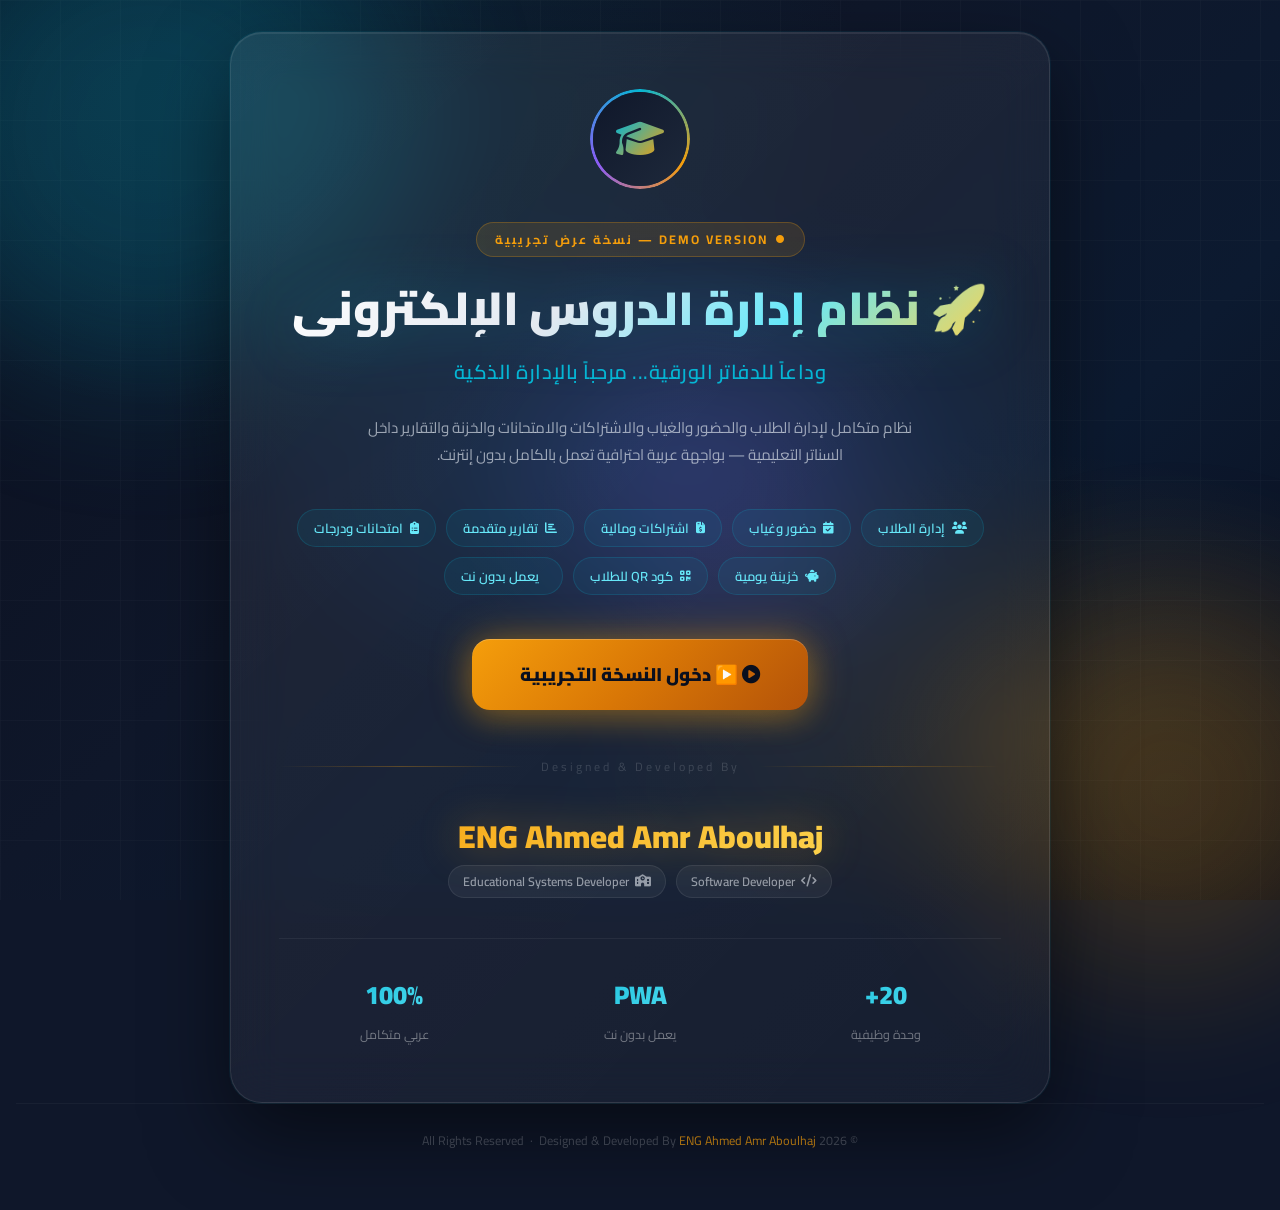
<file: demo-landing.html>
<!DOCTYPE html>
<html lang="ar" dir="rtl">
<head>
    <meta charset="UTF-8">
    <meta name="viewport" content="width=device-width, initial-scale=1.0">
    <title>نظام إدارة الدروس الإلكتروني — نسخة تجريبية</title>
    <link rel="preconnect" href="https://fonts.googleapis.com">
    <link rel="preconnect" href="https://fonts.gstatic.com" crossorigin>
    <link href="https://fonts.googleapis.com/css2?family=Cairo:wght@300;400;600;700;900&family=Tajawal:wght@300;400;700;900&display=swap" rel="stylesheet">
    <link rel="stylesheet" href="https://cdnjs.cloudflare.com/ajax/libs/font-awesome/6.5.0/css/all.min.css">

    <style>
        *, *::before, *::after { box-sizing: border-box; margin: 0; padding: 0; }

        :root {
            --gold:    #f59e0b;
            --gold-lt: #fcd34d;
            --cyan:    #06b6d4;
            --cyan-lt: #67e8f9;
            --navy:    #0f172a;
            --navy-2:  #1e293b;
            --navy-3:  #0f3460;
            --glass:   rgba(255,255,255,0.05);
            --glass-b: rgba(255,255,255,0.10);
            --border:  rgba(255,255,255,0.08);
        }

        html, body {
            min-height: 100vh;
            font-family: 'Cairo', 'Tajawal', sans-serif;
            background: var(--navy);
            color: #e2e8f0;
            overflow-x: hidden;
        }

        /* ── Animated Background ───────────────────────────── */
        .bg-layer {
            position: fixed; inset: 0; z-index: 0;
            background:
                radial-gradient(ellipse 80% 60% at 20% 10%, rgba(6,182,212,0.12) 0%, transparent 60%),
                radial-gradient(ellipse 60% 50% at 80% 80%, rgba(245,158,11,0.10) 0%, transparent 60%),
                radial-gradient(ellipse 50% 40% at 50% 50%, rgba(15,52,96,0.6) 0%, transparent 70%),
                linear-gradient(135deg, #0a0f1e 0%, #0f172a 40%, #0c1a30 70%, #0a0f1e 100%);
        }

        /* floating orbs */
        .orb {
            position: fixed;
            border-radius: 50%;
            filter: blur(80px);
            opacity: 0.18;
            animation: floatOrb 12s ease-in-out infinite;
            pointer-events: none; z-index: 0;
        }
        .orb-1 { width: 500px; height: 500px; top: -120px; left: -100px; background: #06b6d4; animation-delay: 0s; }
        .orb-2 { width: 380px; height: 380px; bottom: -80px; right: -80px; background: #f59e0b; animation-delay: -4s; }
        .orb-3 { width: 280px; height: 280px; top: 40%; left: 45%; background: #8b5cf6; animation-delay: -8s; }

        @keyframes floatOrb {
            0%, 100% { transform: translate(0, 0) scale(1); }
            33%       { transform: translate(30px, -40px) scale(1.06); }
            66%       { transform: translate(-20px, 30px) scale(0.95); }
        }

        /* ── Grid Lines ─────────────────────────────────────── */
        .grid-lines {
            position: fixed; inset: 0; z-index: 0; opacity: 0.04;
            background-image:
                linear-gradient(rgba(255,255,255,0.6) 1px, transparent 1px),
                linear-gradient(90deg, rgba(255,255,255,0.6) 1px, transparent 1px);
            background-size: 60px 60px;
        }

        /* ── Main Container ──────────────────────────────────── */
        .container {
            position: relative; z-index: 10;
            min-height: 100vh;
            display: flex; flex-direction: column;
            align-items: center; justify-content: center;
            padding: 2rem 1rem;
            gap: 0;
        }

        /* ── Hero Card ───────────────────────────────────────── */
        .hero-card {
            width: 100%; max-width: 820px;
            background: linear-gradient(135deg, rgba(255,255,255,0.07) 0%, rgba(255,255,255,0.03) 100%);
            border: 1px solid rgba(255,255,255,0.10);
            border-radius: 32px;
            padding: 3.5rem 3rem;
            text-align: center;
            backdrop-filter: blur(24px);
            -webkit-backdrop-filter: blur(24px);
            box-shadow:
                0 0 0 1px rgba(6,182,212,0.08),
                0 32px 80px rgba(0,0,0,0.5),
                inset 0 1px 0 rgba(255,255,255,0.08);
            animation: cardIn 0.9s cubic-bezier(0.22,1,0.36,1) both;
        }

        @keyframes cardIn {
            from { opacity: 0; transform: translateY(40px) scale(0.97); }
            to   { opacity: 1; transform: translateY(0) scale(1); }
        }

        /* ── Logo / Icon ─────────────────────────────────────── */
        .logo-ring {
            width: 100px; height: 100px;
            margin: 0 auto 2rem;
            position: relative;
            display: flex; align-items: center; justify-content: center;
        }
        .logo-ring::before {
            content: '';
            position: absolute; inset: 0;
            border-radius: 50%;
            background: conic-gradient(from 0deg, #06b6d4, #f59e0b, #8b5cf6, #06b6d4);
            animation: rotateBorder 4s linear infinite;
            padding: 3px;
            -webkit-mask: linear-gradient(#fff 0 0) content-box, linear-gradient(#fff 0 0);
            mask: linear-gradient(#fff 0 0) content-box, linear-gradient(#fff 0 0);
            -webkit-mask-composite: xor; mask-composite: exclude;
        }
        .logo-ring::after {
            content: '';
            position: absolute; inset: 3px;
            border-radius: 50%;
            background: linear-gradient(135deg, #0f172a, #1e293b);
        }
        .logo-icon {
            position: relative; z-index: 2;
            font-size: 2.4rem;
            background: linear-gradient(135deg, #06b6d4, #f59e0b);
            -webkit-background-clip: text; -webkit-text-fill-color: transparent;
            background-clip: text;
        }
        @keyframes rotateBorder { to { transform: rotate(360deg); } }

        /* ── Headline ────────────────────────────────────────── */
        .badge-demo {
            display: inline-flex; align-items: center; gap: 8px;
            background: rgba(245,158,11,0.12);
            border: 1px solid rgba(245,158,11,0.25);
            color: var(--gold);
            border-radius: 50px;
            padding: 5px 18px;
            font-size: 0.78rem;
            font-weight: 700;
            letter-spacing: 2px;
            text-transform: uppercase;
            margin-bottom: 1.4rem;
            animation: pulse 3s ease infinite;
        }
        @keyframes pulse {
            0%,100% { box-shadow: 0 0 0 0 rgba(245,158,11,0.2); }
            50%      { box-shadow: 0 0 0 8px rgba(245,158,11,0); }
        }

        .main-title {
            font-size: clamp(1.8rem, 4vw, 2.9rem);
            font-weight: 900;
            line-height: 1.25;
            margin-bottom: 1rem;
            background: linear-gradient(135deg, #ffffff 0%, #e2e8f0 40%, #67e8f9 70%, #fcd34d 100%);
            -webkit-background-clip: text; -webkit-text-fill-color: transparent;
            background-clip: text;
            filter: drop-shadow(0 0 30px rgba(6,182,212,0.3));
        }

        .sub-title {
            font-size: clamp(1rem, 2.5vw, 1.25rem);
            font-weight: 600;
            color: var(--cyan);
            margin-bottom: 1.5rem;
            letter-spacing: 0.5px;
        }

        .description {
            font-size: 0.95rem;
            color: rgba(226,232,240,0.65);
            line-height: 1.8;
            max-width: 580px;
            margin: 0 auto 2.5rem;
        }

        /* ── Features Pills ──────────────────────────────────── */
        .features {
            display: flex; flex-wrap: wrap; gap: 10px;
            justify-content: center;
            margin-bottom: 2.8rem;
        }
        .feature-pill {
            display: flex; align-items: center; gap: 7px;
            background: rgba(6,182,212,0.08);
            border: 1px solid rgba(6,182,212,0.18);
            color: var(--cyan-lt);
            border-radius: 50px;
            padding: 6px 16px;
            font-size: 0.82rem;
            font-weight: 600;
            transition: all 0.25s;
        }
        .feature-pill:hover {
            background: rgba(6,182,212,0.15);
            border-color: rgba(6,182,212,0.4);
            transform: translateY(-2px);
        }
        .feature-pill i { font-size: 0.75rem; }

        /* ── CTA Button ──────────────────────────────────────── */
        .cta-btn {
            display: inline-flex; align-items: center; gap: 14px;
            background: linear-gradient(135deg, #f59e0b 0%, #d97706 50%, #b45309 100%);
            color: #0a0f1e;
            border: none;
            border-radius: 18px;
            padding: 18px 48px;
            font-size: 1.15rem;
            font-weight: 900;
            font-family: 'Cairo', sans-serif;
            cursor: pointer;
            text-decoration: none;
            position: relative;
            overflow: hidden;
            transition: all 0.3s cubic-bezier(0.22,1,0.36,1);
            box-shadow:
                0 0 40px rgba(245,158,11,0.4),
                0 8px 30px rgba(245,158,11,0.2),
                inset 0 1px 0 rgba(255,255,255,0.2);
            animation: ctaPulse 3s ease-in-out infinite;
        }
        .cta-btn::before {
            content: '';
            position: absolute;
            top: -50%; left: -60%;
            width: 40%; height: 200%;
            background: rgba(255,255,255,0.15);
            transform: skewX(-20deg);
            transition: left 0.5s;
        }
        .cta-btn:hover::before { left: 120%; }
        .cta-btn:hover {
            transform: translateY(-4px) scale(1.03);
            box-shadow:
                0 0 60px rgba(245,158,11,0.6),
                0 16px 50px rgba(245,158,11,0.3),
                inset 0 1px 0 rgba(255,255,255,0.3);
        }
        .cta-btn:active { transform: translateY(-1px) scale(1.01); }
        @keyframes ctaPulse {
            0%,100% { box-shadow: 0 0 40px rgba(245,158,11,0.4), 0 8px 30px rgba(245,158,11,0.2); }
            50%      { box-shadow: 0 0 60px rgba(245,158,11,0.6), 0 8px 40px rgba(245,158,11,0.3); }
        }

        /* ── Divider ─────────────────────────────────────────── */
        .divider {
            display: flex; align-items: center; gap: 18px;
            margin: 2.8rem 0 2.4rem;
            color: rgba(255,255,255,0.15);
            font-size: 0.75rem;
            letter-spacing: 3px;
        }
        .divider-line { flex: 1; height: 1px; background: linear-gradient(90deg, transparent, rgba(245,158,11,0.3), transparent); }

        /* ── Developer Credit ────────────────────────────────── */
        .dev-section {
            text-align: center;
        }
        .dev-label {
            font-size: 0.72rem;
            letter-spacing: 3px;
            color: rgba(255,255,255,0.3);
            text-transform: uppercase;
            margin-bottom: 1rem;
        }
        .dev-name {
            font-size: clamp(1.4rem, 3.5vw, 2rem);
            font-weight: 900;
            line-height: 1.2;
            background: linear-gradient(135deg, #f59e0b 0%, #fcd34d 40%, #f59e0b 70%, #d97706 100%);
            background-size: 200% 200%;
            -webkit-background-clip: text; -webkit-text-fill-color: transparent;
            background-clip: text;
            animation: shimmer 4s ease infinite;
            filter: drop-shadow(0 0 20px rgba(245,158,11,0.4));
            margin-bottom: 0.5rem;
        }
        @keyframes shimmer {
            0%   { background-position: 0% 50%; }
            50%  { background-position: 100% 50%; }
            100% { background-position: 0% 50%; }
        }
        .dev-role {
            display: flex; align-items: center; justify-content: center; gap: 10px; flex-wrap: wrap;
            margin-top: 0.6rem;
        }
        .dev-role-tag {
            display: inline-flex; align-items: center; gap: 6px;
            background: rgba(255,255,255,0.05);
            border: 1px solid rgba(255,255,255,0.08);
            border-radius: 50px;
            padding: 4px 14px;
            font-size: 0.78rem;
            color: rgba(226,232,240,0.6);
            font-weight: 600;
        }

        /* ── Stats Row ───────────────────────────────────────── */
        .stats-row {
            display: grid; grid-template-columns: repeat(3, 1fr);
            gap: 16px;
            margin: 2.5rem 0 0;
            border-top: 1px solid rgba(255,255,255,0.06);
            padding-top: 2rem;
        }
        .stat-item { text-align: center; }
        .stat-num {
            font-size: 1.6rem; font-weight: 900;
            background: linear-gradient(135deg, var(--cyan), var(--cyan-lt));
            -webkit-background-clip: text; -webkit-text-fill-color: transparent;
            background-clip: text;
            display: block;
        }
        .stat-label { font-size: 0.78rem; color: rgba(255,255,255,0.4); margin-top: 4px; }

        /* ── Bottom Footer ───────────────────────────────────── */
        .page-footer {
            position: relative; z-index: 10;
            text-align: center;
            padding: 1.6rem 1rem;
            color: rgba(255,255,255,0.2);
            font-size: 0.78rem;
            border-top: 1px solid rgba(255,255,255,0.04);
            width: 100%;
        }
        .page-footer span { color: var(--gold); opacity: 0.7; }

        /* ── Responsive ──────────────────────────────────────── */
        @media (max-width: 600px) {
            .hero-card { padding: 2.2rem 1.4rem; border-radius: 22px; }
            .cta-btn { padding: 15px 32px; font-size: 1rem; }
            .stats-row { grid-template-columns: repeat(3,1fr); gap: 10px; }
            .stat-num { font-size: 1.3rem; }
        }

        /* ── Spinner on enter ────────────────────────────────── */
        .loading-enter { display: none; }
        .cta-btn.loading .cta-text { display: none; }
        .cta-btn.loading .loading-enter { display: inline-flex; align-items: center; gap: 10px; }
        .spin { animation: spin 0.8s linear infinite; display: inline-block; }
        @keyframes spin { to { transform: rotate(360deg); } }
    </style>
</head>

<body>
    <!-- Background layers -->
    <div class="bg-layer"></div>
    <div class="grid-lines"></div>
    <div class="orb orb-1"></div>
    <div class="orb orb-2"></div>
    <div class="orb orb-3"></div>

    <!-- Main Content -->
    <div class="container">

        <div class="hero-card">

            <!-- Logo Ring -->
            <div class="logo-ring">
                <i class="fas fa-graduation-cap logo-icon"></i>
            </div>

            <!-- Demo Badge -->
            <div class="badge-demo">
                <i class="fas fa-circle" style="font-size:8px; animation: pulse 1s ease infinite;"></i>
                Demo Version — نسخة عرض تجريبية
            </div>

            <!-- Main Headline -->
            <h1 class="main-title">🚀 نظام إدارة الدروس الإلكتروني</h1>
            <p class="sub-title">وداعاً للدفاتر الورقية... مرحباً بالإدارة الذكية</p>

            <p class="description">
                نظام متكامل لإدارة الطلاب والحضور والغياب والاشتراكات والامتحانات
                والخزنة والتقارير داخل السناتر التعليمية — بواجهة عربية احترافية
                تعمل بالكامل بدون إنترنت.
            </p>

            <!-- Feature Pills -->
            <div class="features">
                <div class="feature-pill"><i class="fas fa-users"></i> إدارة الطلاب</div>
                <div class="feature-pill"><i class="fas fa-calendar-check"></i> حضور وغياب</div>
                <div class="feature-pill"><i class="fas fa-file-invoice-dollar"></i> اشتراكات ومالية</div>
                <div class="feature-pill"><i class="fas fa-chart-bar"></i> تقارير متقدمة</div>
                <div class="feature-pill"><i class="fas fa-clipboard-list"></i> امتحانات ودرجات</div>
                <div class="feature-pill"><i class="fas fa-piggy-bank"></i> خزينة يومية</div>
                <div class="feature-pill"><i class="fas fa-qrcode"></i> كود QR للطلاب</div>
                <div class="feature-pill"><i class="fas fa-wifi-slash"></i> يعمل بدون نت</div>
            </div>

            <!-- CTA Button -->
            <a href="index.html" class="cta-btn" onclick="handleEnter(this)" id="enterBtn">
                <span class="cta-text">
                    <i class="fas fa-play-circle"></i>
                    ▶️ دخول النسخة التجريبية
                </span>
                <span class="loading-enter">
                    <i class="fas fa-circle-notch spin"></i>
                    جاري التحميل...
                </span>
            </a>

            <!-- Divider -->
            <div class="divider">
                <div class="divider-line"></div>
                <span>Designed &amp; Developed By</span>
                <div class="divider-line"></div>
            </div>

            <!-- Developer Credit -->
            <div class="dev-section">
                <div class="dev-name">ENG Ahmed Amr Aboulhaj</div>
                <div class="dev-role">
                    <span class="dev-role-tag"><i class="fas fa-code"></i> Software Developer</span>
                    <span class="dev-role-tag"><i class="fas fa-school"></i> Educational Systems Developer</span>
                </div>
            </div>

            <!-- Stats -->
            <div class="stats-row">
                <div class="stat-item">
                    <span class="stat-num">20+</span>
                    <div class="stat-label">وحدة وظيفية</div>
                </div>
                <div class="stat-item">
                    <span class="stat-num">PWA</span>
                    <div class="stat-label">يعمل بدون نت</div>
                </div>
                <div class="stat-item">
                    <span class="stat-num">100%</span>
                    <div class="stat-label">عربي متكامل</div>
                </div>
            </div>

        </div>

        <!-- Page Footer -->
        <footer class="page-footer">
            © 2026 All Rights Reserved &nbsp;·&nbsp;
            Designed &amp; Developed By <span>ENG Ahmed Amr Aboulhaj</span>
        </footer>

    </div>

    <script>
        function handleEnter(btn) {
            btn.classList.add('loading');
            // لا نمنع الانتقال — فقط نُظهر الـ loader للحظة
        }
    </script>
</body>
</html>
</file>
